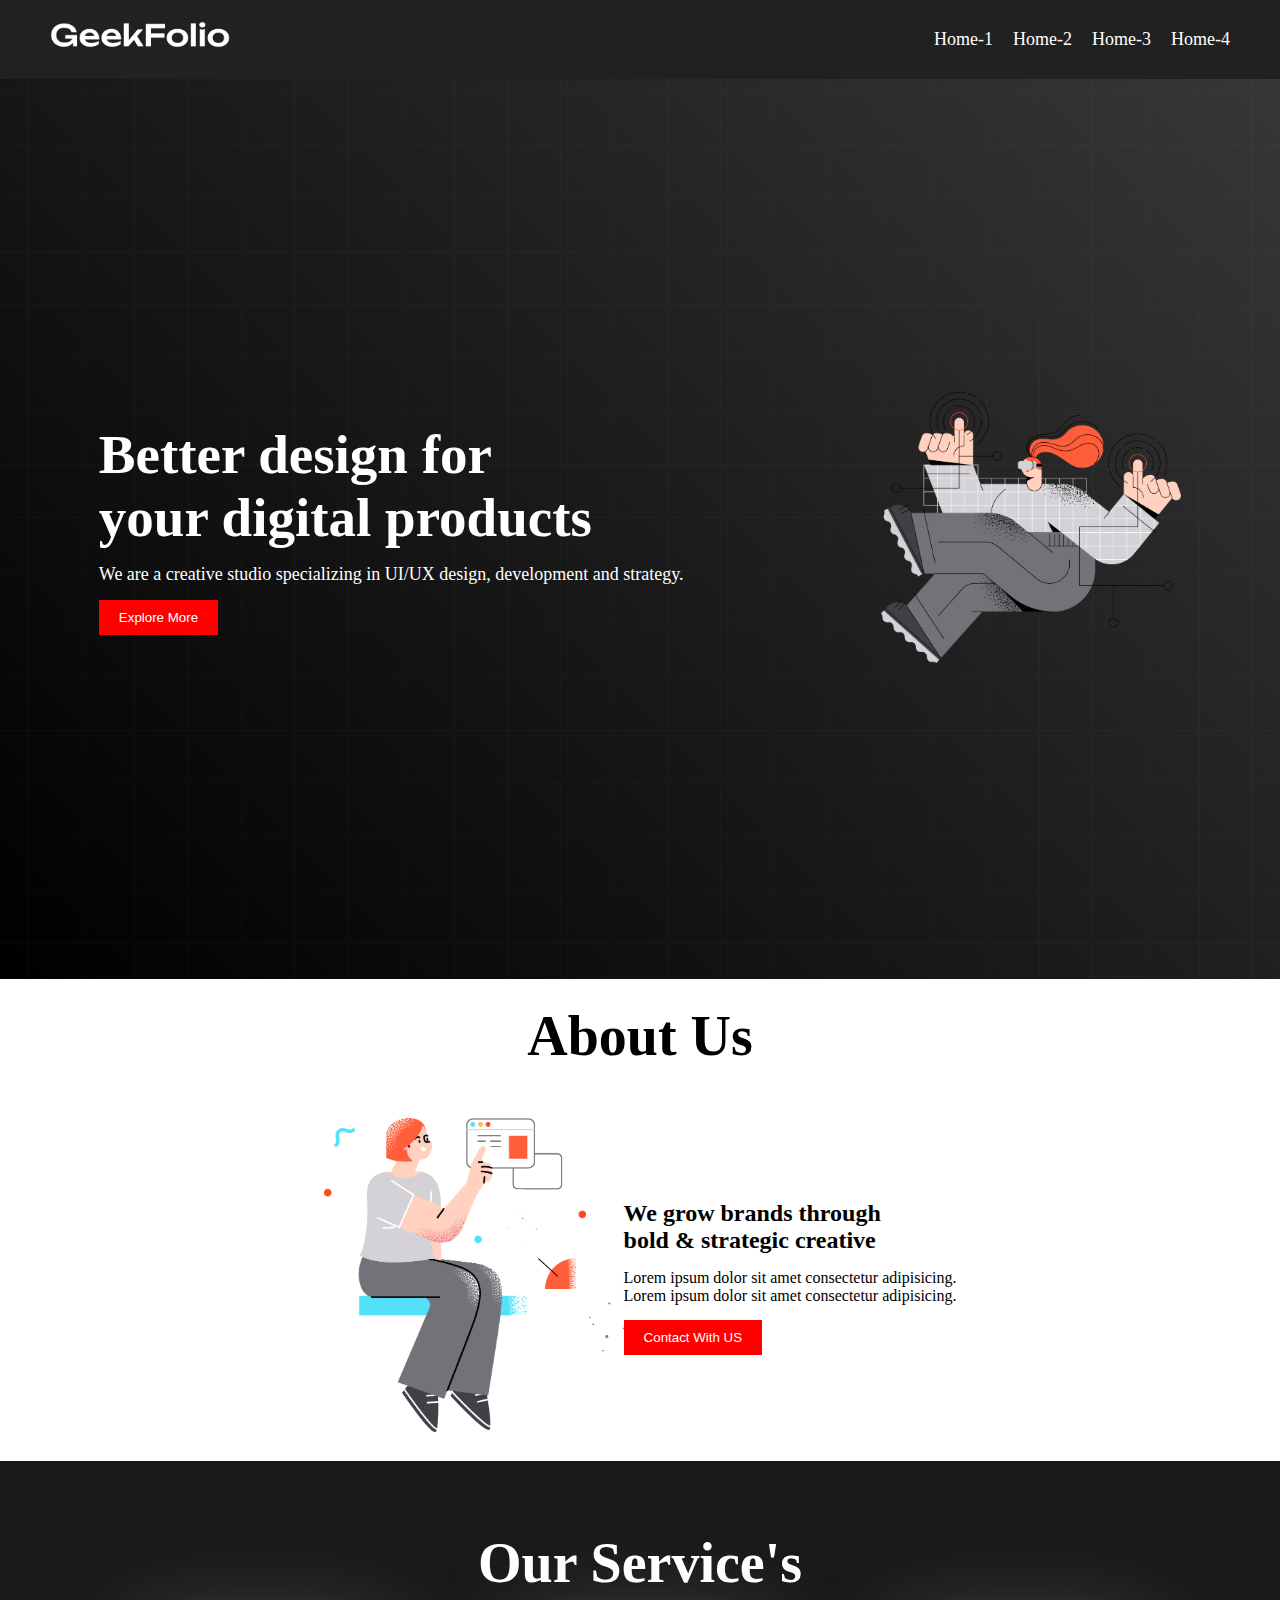
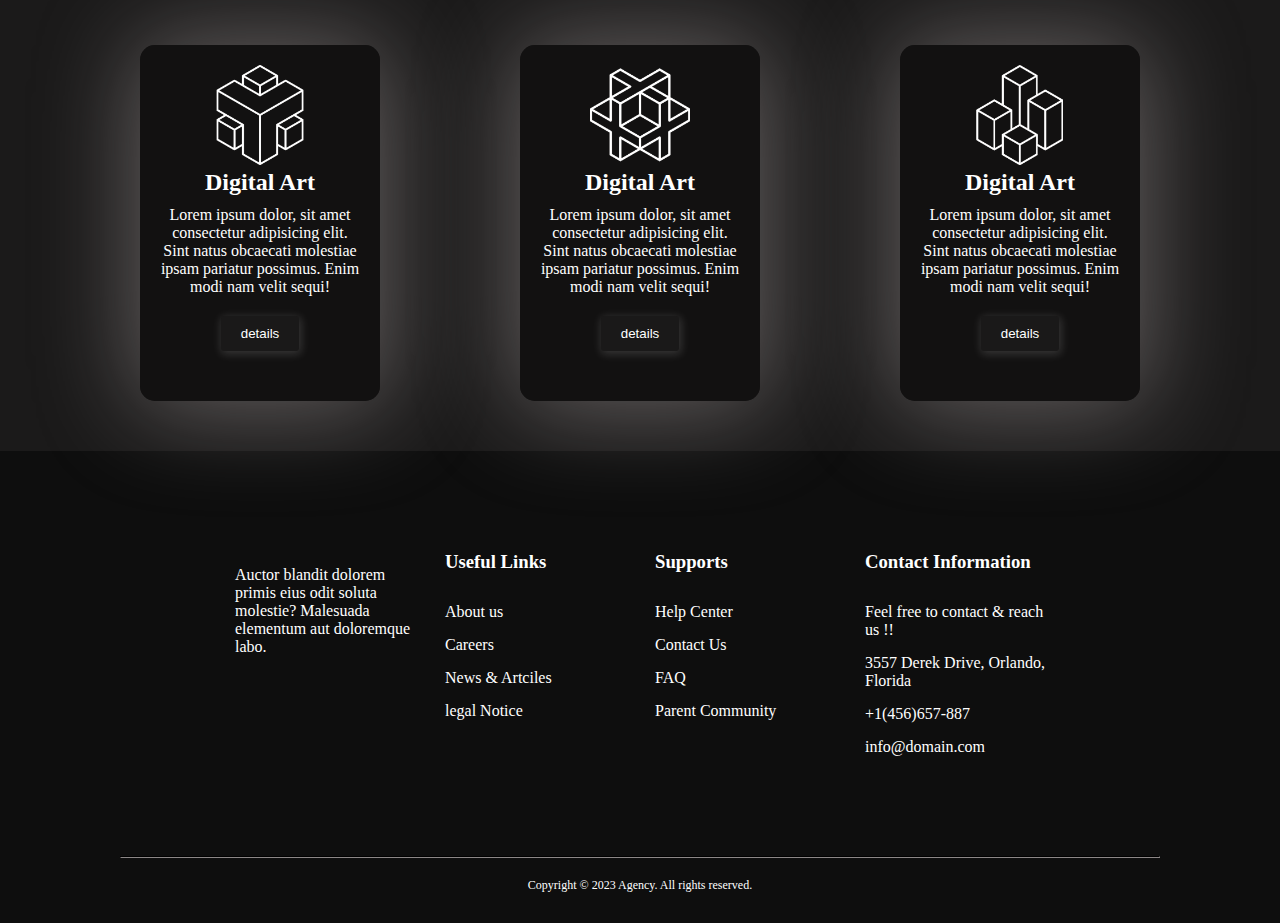
<file: index.html>
<!DOCTYPE html>
<html lang="en">
<head>
    <meta charset="UTF-8">
    <meta name="viewport" content="width=device-width, initial-scale=1.0">
    <title>Digital Product</title>
    <!-- main stylesheet -->
    <link rel="stylesheet" href="css/style.css">
</head>
<body>
    <!-- this is navbar section -->
    <header>
        <nav>
            <div class="menu-container">
                <div class="logo-wrap">
                    <img class="logo" src="images/logo/logo-light.png" alt="">
                </div>
                <div class="menus">
                    <li>Home-1</li>
                    <li>Home-2</li>
                    <li>Home-3</li>
                    <li>Home-4</li>
                </div>
            </div>
        </nav>
    </header>
    <main>
        <!-- this is banner section -->
        <section>
            <div class="banner-container">
                <div class="banner-text">
                    <h2 class="banner-text-title">
                        Better design for <br> your digital products
                    </h2>
                    <p class="banner-text-description">We are a creative studio specializing in UI/UX design, development and strategy.
                    </p>
                    <button class="btn-primary">Explore More</button>
                </div>
                <div class="banner-image">
                    <img src="images/banner.png" alt="banner">
                </div>
            </div>
        </section>
        <!-- this is about us section -->
        <section class="about-us-main-container">
            <h2 class="section-title">About Us</h2>
            <div class="about-us-container">
                <div class="about-us-image">
                    <img src="images/section.png" alt="section">
                </div>
                <div class="about-us-text">
                    <h3 class="about-us-title">We grow brands through
                        <br>bold & strategic creative</h3>
                    <p class="about-us-description">Lorem ipsum dolor sit amet consectetur adipisicing.</p>
                    <p class="about-us-description">Lorem ipsum dolor sit amet consectetur adipisicing.</p>
                    <button id="about-us-btn" class="btn-primary">Contact With US</button>
                </div>
            </div>
        </section>
        <!-- this is service section  -->
        <section class="service-main-container">
            <h2 class="section-title">Our Service's</h2>
            <div class="service-container">
                <div class="single-service-pack">
                    <img src="images/icon/0.png" alt="">
                    <h2 class="single-service-title">Digital Art</h2>
                    <p class="single-service-description">Lorem ipsum dolor, sit amet consectetur adipisicing elit. Sint natus obcaecati molestiae ipsam pariatur possimus. Enim modi nam velit sequi!
                    </p>
                    <button class="details-btn">details</button>
                </div>
                <div class="single-service-pack">
                    <img src="images/icon/1.png" alt="">
                    <h2 class="single-service-title">Digital Art</h2>
                    <p class="single-service-description">Lorem ipsum dolor, sit amet consectetur adipisicing elit. Sint natus obcaecati molestiae ipsam pariatur possimus. Enim modi nam velit sequi!
                    </p>
                    <button class="details-btn">details</button>
                </div>
                <div class="single-service-pack">
                    <img src="images/icon/2.png" alt="">
                    <h2 class="single-service-title">Digital Art</h2>
                    <p class="single-service-description">Lorem ipsum dolor, sit amet consectetur adipisicing elit. Sint natus obcaecati molestiae ipsam pariatur possimus. Enim modi nam velit sequi!
                    </p>
                    <button class="details-btn">details</button>
                </div>
            </div>
        </section>
    </main>
    <!-- this is footer section  -->
    <footer class="footer-main-container">
        <section class="footer-top-container">
            <div class="footer-single-item">
                <p>Auctor blandit dolorem primis eius odit soluta molestie? Malesuada elementum aut doloremque labo.</p>
            </div>
            <div class="footer-single-item">
                <h3>Useful Links</h3>
                <ul>
                    <li>About us</li>
                    <li>Careers</li>
                    <li>News & Artciles</li>
                    <li>legal Notice</li>
                </ul>
            </div>
            <div class="footer-single-item">
                <h3>Supports</h3>
                <ul>
                    <li>Help Center</li>
                    <li>Contact Us</li>
                    <li>FAQ</li>
                    <li>Parent Community</li>
                </ul>
            </div>
            <div class="footer-single-item">
                <h3>Contact Information</h3>
                <p>Feel free to contact & reach us !!</p>
                <ul>
                    <li>3557 Derek Drive, Orlando, Florida</li>
                    <li>+1(456)657-887</li>
                    <li>info@domain.com</li>
                </ul>
            </div>
        </section>
        <hr>
        <p>Copyright &copy; 2023 Agency. All rights reserved.</p>
    </footer>
</body>
</html>
</file>
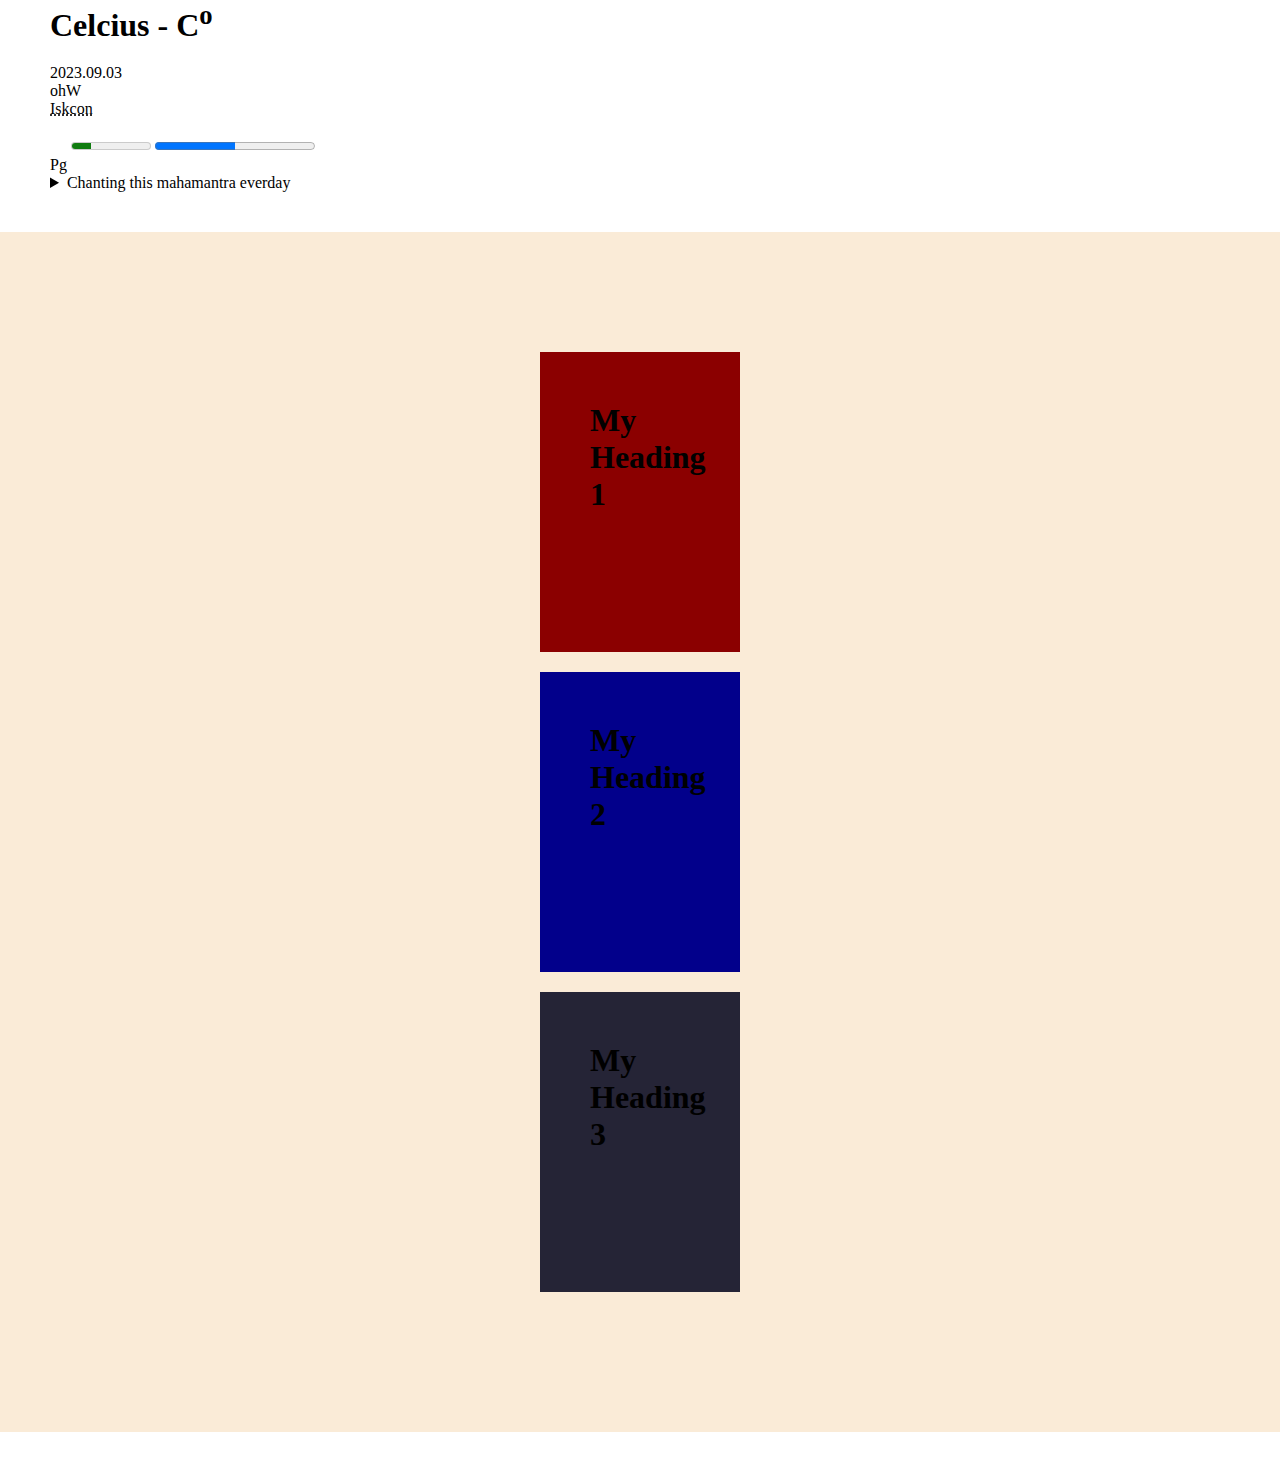
<file: test.html>
<!DOCTYPE html>
<html lang="en">
<head>
    <meta charset="UTF-8">
    <meta name="viewport" content="width=device-width, initial-scale=1.0">
    <title>Test Project</title>
    <!-- main stylesheet -->
    <link rel="stylesheet" href="css/test.css">
</head>
<body>
    <div class="container">
        <h1>Celcius - C<sup>o</sup></h1>
    <time datetime="2023.09.03">2023.09.03</time>
    <br>
    <bdo dir="rtl">Who</bdo>
    <p><abbr title="International Society Of Krishna Consciousness">Iskcon</abbr></p>
    <label for="disk">Pg</label>
    <meter id="disk" value=".25"></meter>
    <label for="disk2"></label>
    <progress id="disk2" value=".5"></progress>
    <details>
        <summary>Chanting this mahamantra everday</summary>
        <p class="mantra">
            hare krishna hare krishna krishna krishna hare hare<br>
            hare rama hare rama rama rama hare hare
        </p>
    </details>
    </div>
    <div class="container2">
        <div class="box">
            <h1>My Heading 1</h1>
        </div>
        <div class="box box2">
            <h1>My Heading 2</h1>
        </div>
        <div class="box box3">
            <h1>My Heading 3</h1>
        </div>
    </div>
</body>
</html>
</file>
<file: css/style.css>
/* common styles */
*{
    margin: 0;
    padding: 0;
}
hr{
    border-color: #383636;
    margin: 0 120px;
}
img{
    width: 100%;
}
.btn-primary{
    padding: 10px 20px;
    background-color: red;
    color: white;
    border: 0;
    transition: background-color .2s ease-in;
}
.btn-primary:hover{
    cursor: pointer;
    background-color: rgb(179, 38, 38);
}
.section-title{
    font-size: 3.5rem;
    text-align: center;
    font-weight: bold;
    margin-bottom: 50px;
}


/* navbar section styles */

.menu-container{
    background-color: #222121;
    padding: 20px 50px;
    color: white;
    display: flex;
    justify-content: space-between;
    align-items: center;

}
.logo{
    width: 180px;
}
.menus{
    display: flex;
    gap: 20px;
}
.menus li{
    list-style: none;
    font-size: 18px;
    cursor: pointer;
}
.menus li:hover{
    color: blue;
}

/* banner section styles */
.banner-container{
    display: flex;
    justify-content: space-around;
    height: 100vh;
    align-items: center;
    background-image: url(../images/background.png), linear-gradient(45deg, #000, #383636);
    background-position: center;
    background-size: cover;
    background-repeat: no-repeat;
}
.banner-text{
    color: white;
}
.banner-text-title{
    font-weight: bold;
    font-size: 55px;
}
.banner-text-description{
    font-size: 18px;
    margin-top: 15px;
    margin-bottom: 15px;
}
.banner-image, .about-us-image{
    width: 300px;
}

/* about us section styles */
.about-us-main-container{
    padding: 25px 0;
}
.about-us-container{
    display: flex;
    justify-content: center;
    align-items: center;
}
.about-us-title{
    font-weight: 700;
    font-size: 24px;
    margin-bottom: 15px;
}
#about-us-btn{
    margin-top: 15px;
}

/* service section styles */
.service-main-container{
    background-color: rgb(27, 26, 26);
    padding: 70px 0 50px;
}
.service-main-container .section-title{
    color: #ffffff;
}
.service-container{
    display: flex;
    justify-content: space-evenly;
}
.single-service-pack{
    padding: 20px 20px 50px;
    color: #ffffff;
    background-color: #110f0fd7;
    width: 200px;
    text-align: center;
    border-radius: 15px;
    box-shadow: 1px 1px 100px 5px #eee4e45b;
}
.single-service-pack img{
    width: 50%;
}
.single-service-description{
    margin: 10px 0;
}
.details-btn{
    padding: 10px 20px;
    background-color: #1a1919;
    color: #ffffff;
    border: 0;
    border-radius: 3px;
    cursor: pointer;
    margin-top: 10px;
    box-shadow: 1px 2px 10px 1px #ffffff29;
    transition: box-shadow .2s ease-in-out;
}
.details-btn:hover{
    box-shadow: 1px 1px 10px 1px #ffffff29;
}

/* footer section styles */

.footer-main-container{
    background-color: #000000f1;
    color: #ffffff;
    padding: 100px 0 30px;
}
.footer-main-container > p{
    text-align: center;
    font-size: 12px;
    padding-top: 20px;
}
.footer-top-container{
    display: flex;
    justify-content: center;
    margin-bottom: 100px;
}
.footer-single-item{
    width: 180px;
    padding-right: 30px;
}
.footer-single-item:first-child > p{
    margin-top: 15px;
}
.footer-single-item:last-child{
    padding-right: 0;
}
.footer-single-item li{
    list-style: none;
    margin-top: 15px;
    cursor: pointer;
}
.footer-single-item:last-child > ul li{
    cursor: auto;
}
.footer-single-item h3{
    margin-bottom: 30px;
}
</file>
<file: css/test.css>
*{
    margin: 0;
    margin-bottom: 20px;
    padding: 0;
}
.container{
    padding-left: 50px;
}
.mantra{
    cursor: url('../images/heart.png'), auto;
}
.container2{
    display: flex;
    justify-content: center;
    flex-direction: column;
    background-color: antiquewhite;
    height: 1200px;
    align-items: center;
}
.box{
    padding: 50px;
    background-color: darkred;
    width: 100px;
    height: 200px;
}
.box2{
    background-color: rgb(2, 0, 139);
}
.box3{
    background-color: rgb(37, 36, 54);
}
</file>
